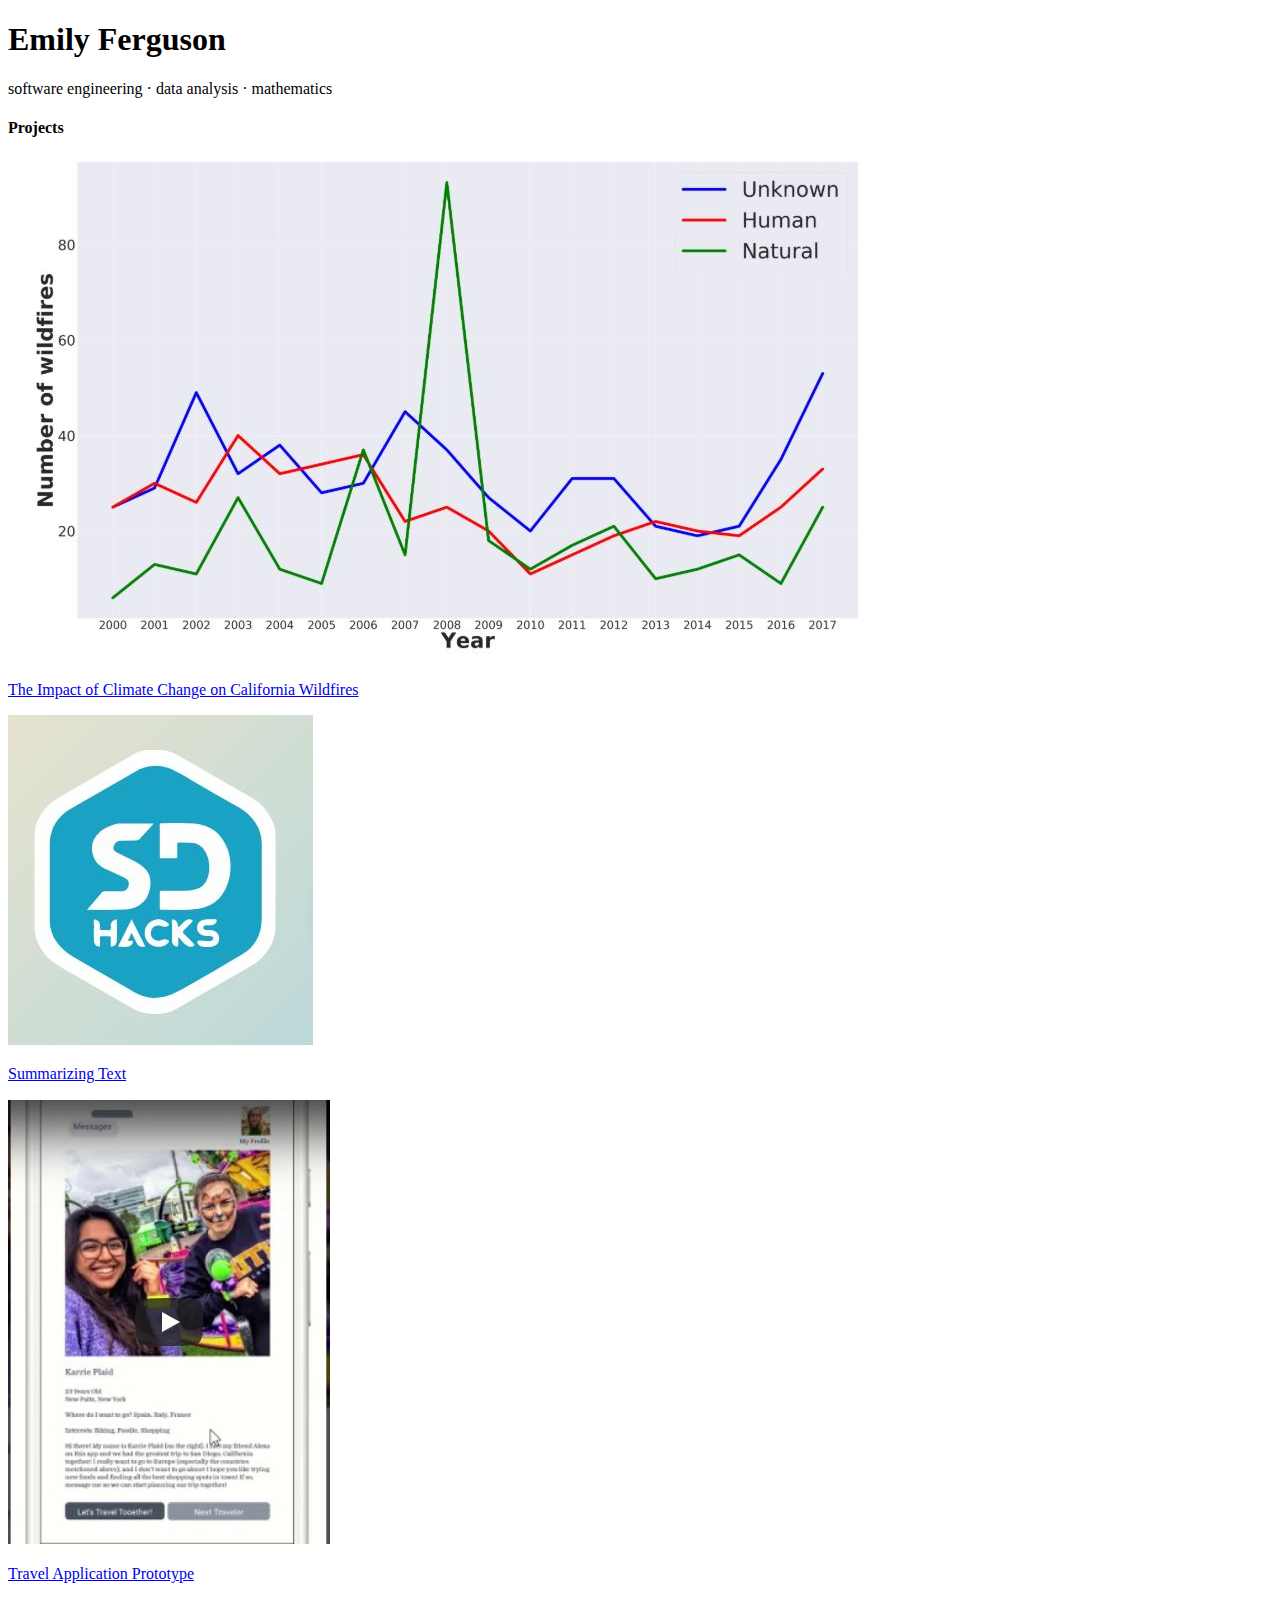
<file: static/index.html>
<!doctype html>

<html>
<head>
	<title>HCI Project Portfolio</title>
	<meta charset="utf-8">
	<meta name="viewport" content="width=device-width, initial-scale=1.0">
	<!-- this is a comment in HTML -->
    <!-- HTML5 Shim and Respond.js IE8 support of HTML5 elements and media queries -->
    <!-- WARNING: Respond.js doesn't work if you view the page via file:// -->
    <!--[if lt IE 9]>
      <script src="https://oss.maxcdn.com/libs/html5shiv/3.7.0/html5shiv.js"></script>
      <script src="https://oss.maxcdn.com/libs/respond.js/1.3.0/respond.min.js"></script>
    <![endif]-->
</head>

<body>
	<div>
		<!-- h1 through h6 are headers. The higher the number, the smaller the header -->
		<!-- p means paragraph -->
		<div>
			<h1>Emily Ferguson</h1>
			<p>software engineering &middot; data analysis &middot; mathematics</p>
		</div>


		<h4>Projects</h4>
		<!-- divs are invisible structuring elements that stack vertically by default. Use them to organize your code -->
		<!-- img tags are images. Lorem Pixel will deliver random images; handy! -->
		<!-- a are anchors, also known as hyperlinks. Use the href attribute to tell the browser where to go when the user clicks -->
		<div id="project1">
			<a href="project.html">
				<img src="images/cogs108.JPG" alt="Wildfires per Year Graph">
				<p>The Impact of Climate Change on California Wildfires</p>
			</a>
		</div>
		<div id="project2">
			<a href="project.html">
				<img src="images/sumaritan.JPG" alt="Sumaritan Project">
				<p>Summarizing Text</p>
			</a>
		</div>
		<div id="project3">
			<a href="project.html">
				<img src="images/travelApp.JPG" alt="Travel App Image">
				<p>Travel Application Prototype</p>
			</a>
		</div>
	</div>
</body>
</html>
</file>
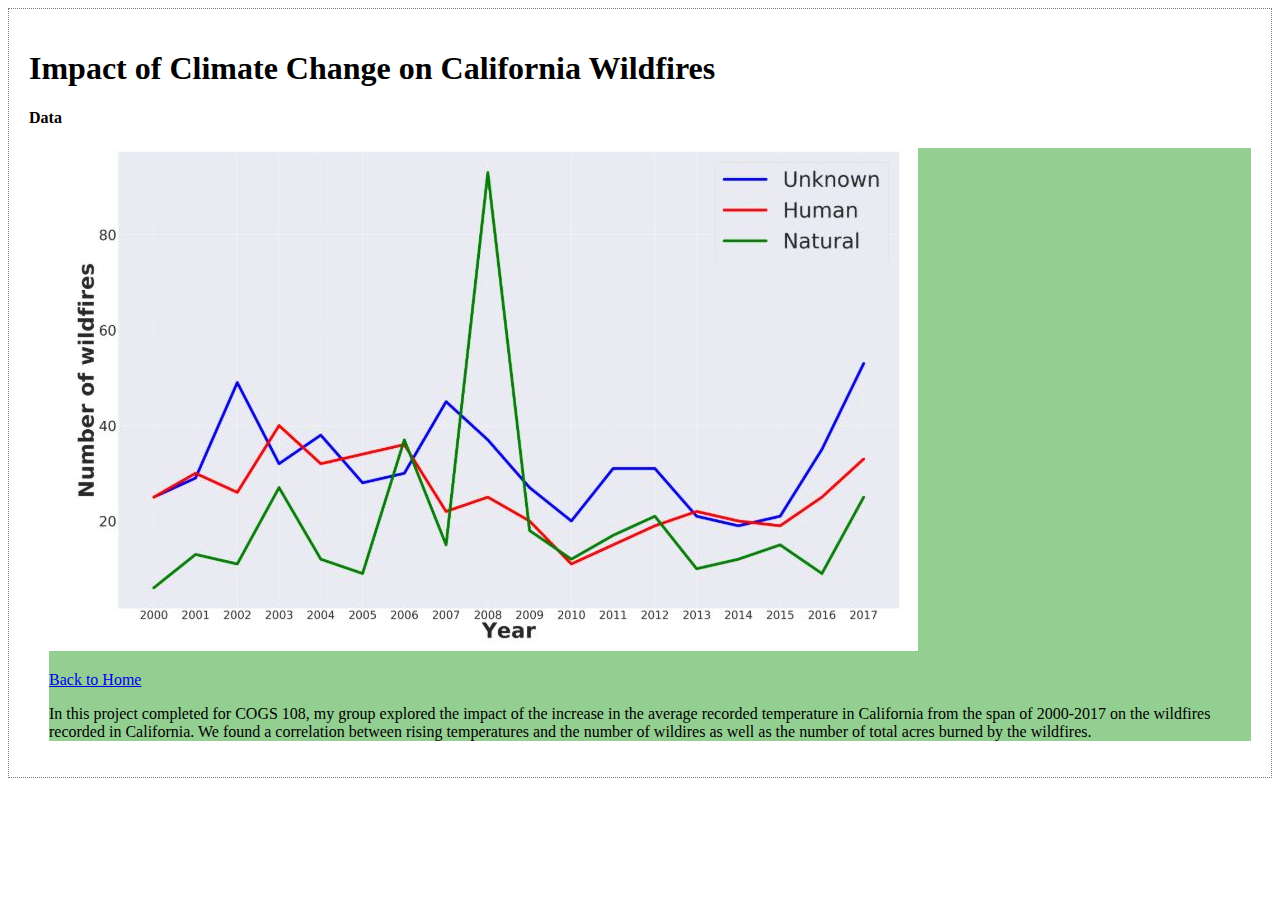
<file: static/project1.html>
<!doctype html>

<html>
<head>
	<title>Project 1</title>
	<meta charset="utf-8">
	<meta name="viewport" content="width=device-width, initial-scale=1.0">
	<link href="css/introHCI.css" rel="stylesheet">
	<!-- this is a comment in HTML -->
    <!-- HTML5 Shim and Respond.js IE8 support of HTML5 elements and media queries -->
    <!-- WARNING: Respond.js doesn't work if you view the page via file:// -->
    <!--[if lt IE 9]>
      <script src="https://oss.maxcdn.com/libs/html5shiv/3.7.0/html5shiv.js"></script>
      <script src="https://oss.maxcdn.com/libs/respond.js/1.3.0/respond.min.js"></script>
    <![endif]-->
</head>

<body>
	<div>
		<!-- h1 through h6 are headers. The higher the number, the smaller the header -->
		<!-- p means paragraph -->
		<div>
			<h1>Impact of Climate Change on California Wildfires</h1>
		</div>


		<h4>Data</h4>
		<!-- divs are invisible structuring elements that stack vertically by default. Use them to organize your code -->
		<!-- img tags are images. Lorem Pixel will deliver random images; handy! -->
		<!-- a are anchors, also known as hyperlinks. Use the href attribute to tell the browser where to go when the user clicks -->
		<div class="project1page" id="project1">
			<a href="index.html">
				<img src="images/cogs108.JPG" alt="Wildfires per Year Graph">
                <p>Back to Home</p>
            </a>
            <p> In this project completed for COGS 108, my group explored the impact of the increase in the average recorded temperature in California
                from the span of 2000-2017 on the wildfires recorded in California. We found a correlation between rising temperatures and the number
                of wildires as well as the number of total acres burned by the wildfires.
            </p>
		</div c>
	</div>
</body>
</html>
</file>
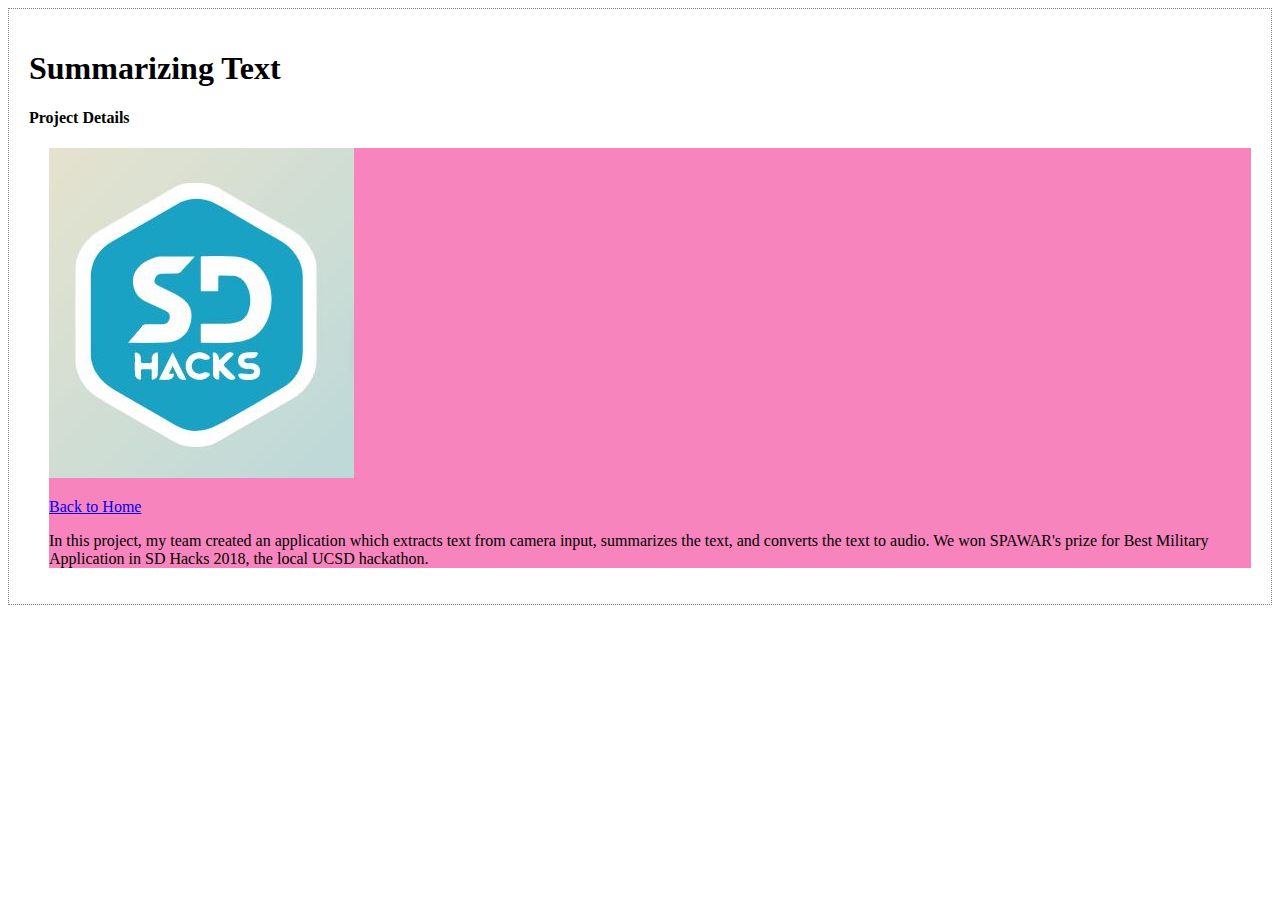
<file: static/project2.html>
<!doctype html>

<html>
<head>
	<title>Project 2</title>
	<meta charset="utf-8">
	<meta name="viewport" content="width=device-width, initial-scale=1.0">
	<link href="css/introHCI.css" rel="stylesheet">
	<!-- this is a comment in HTML -->
    <!-- HTML5 Shim and Respond.js IE8 support of HTML5 elements and media queries -->
    <!-- WARNING: Respond.js doesn't work if you view the page via file:// -->
    <!--[if lt IE 9]>
      <script src="https://oss.maxcdn.com/libs/html5shiv/3.7.0/html5shiv.js"></script>
      <script src="https://oss.maxcdn.com/libs/respond.js/1.3.0/respond.min.js"></script>
    <![endif]-->
</head>

<body>
	<div>
		<!-- h1 through h6 are headers. The higher the number, the smaller the header -->
		<!-- p means paragraph -->
		<div>
			<h1>Summarizing Text</h1>
		</div>


		<h4>Project Details</h4>
		<!-- divs are invisible structuring elements that stack vertically by default. Use them to organize your code -->
		<!-- img tags are images. Lorem Pixel will deliver random images; handy! -->
		<!-- a are anchors, also known as hyperlinks. Use the href attribute to tell the browser where to go when the user clicks -->
		<div class="project2page" id="project1">
			<a href="index.html">
				<img src="images/sumaritan.JPG" alt="Wildfires per Year Graph">
                <p>Back to Home</p>
            </a>
            <p> In this project, my team created an application which extracts text from camera input, summarizes the text, and converts
                the text to audio. We won SPAWAR's prize for Best Military Application in SD Hacks 2018, the local UCSD hackathon.
            </p>
		</div c>
	</div>
</body>
</html>
</file>
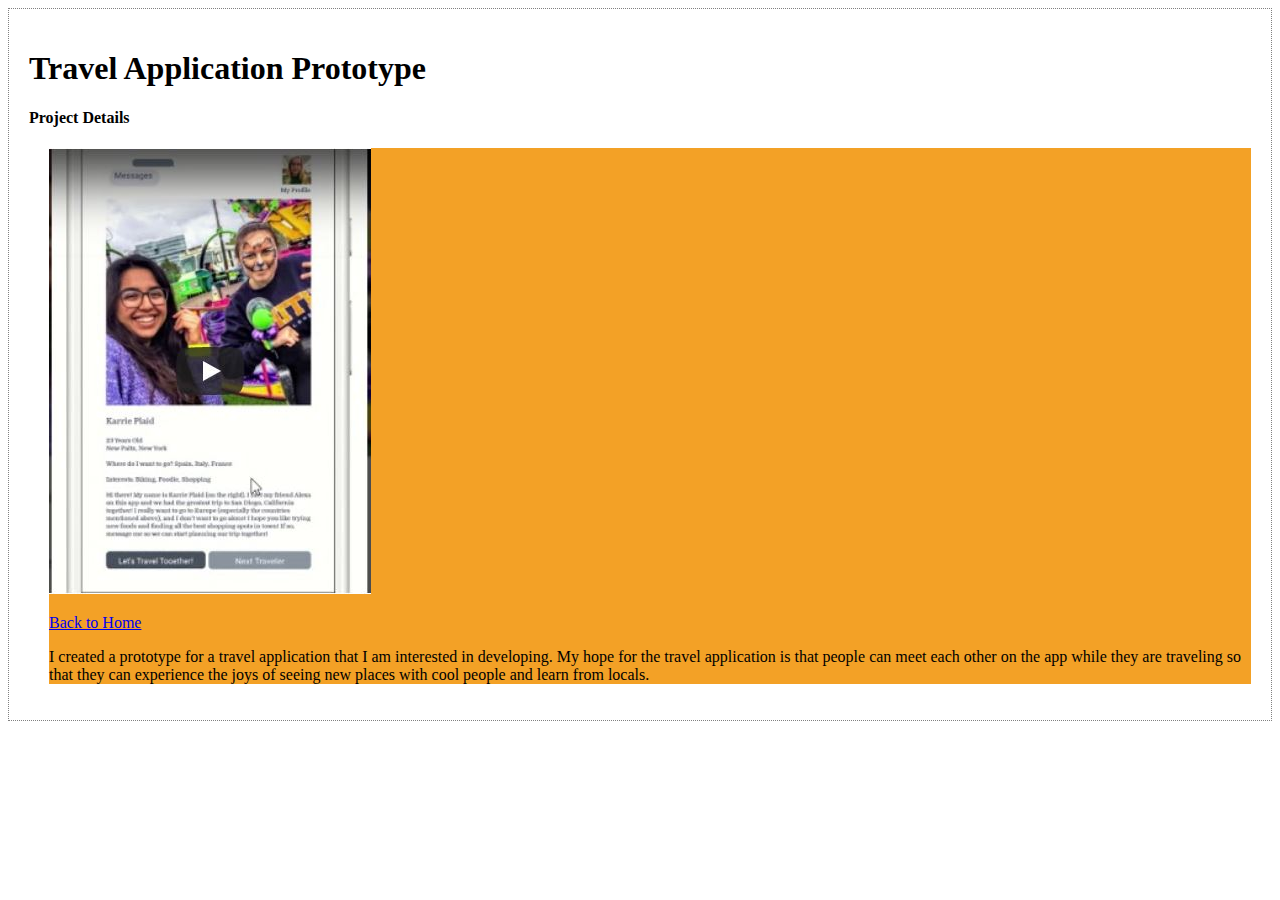
<file: static/project3.html>
<!doctype html>

<html>
<head>
	<title>Project 3</title>
	<meta charset="utf-8">
	<meta name="viewport" content="width=device-width, initial-scale=1.0">
	<link href="css/introHCI.css" rel="stylesheet">
	<!-- this is a comment in HTML -->
    <!-- HTML5 Shim and Respond.js IE8 support of HTML5 elements and media queries -->
    <!-- WARNING: Respond.js doesn't work if you view the page via file:// -->
    <!--[if lt IE 9]>
      <script src="https://oss.maxcdn.com/libs/html5shiv/3.7.0/html5shiv.js"></script>
      <script src="https://oss.maxcdn.com/libs/respond.js/1.3.0/respond.min.js"></script>
    <![endif]-->
</head>

<body>
	<div>
		<!-- h1 through h6 are headers. The higher the number, the smaller the header -->
		<!-- p means paragraph -->
		<div>
			<h1>Travel Application Prototype</h1>
		</div>


		<h4>Project Details</h4>
		<!-- divs are invisible structuring elements that stack vertically by default. Use them to organize your code -->
		<!-- img tags are images. Lorem Pixel will deliver random images; handy! -->
		<!-- a are anchors, also known as hyperlinks. Use the href attribute to tell the browser where to go when the user clicks -->
		<div class="project3page" id="project1">
			<a href="index.html">
				<img src="images/travelApp.JPG" alt="Wildfires per Year Graph">
                <p>Back to Home</p>
            </a>
            <p> I created a prototype for a travel application that I am interested in developing.
                My hope for the travel application is that people can meet each other on the app while they are traveling so that
                they can experience the joys of seeing new places with cool people and learn from locals.
            </p>
		</div c>
	</div>
</body>
</html>
</file>
<file: static/css/introHCI.css>
/* applies to anything of class "example-class-selector" */
.example-class-selector {
	margin-top: 2em;
}

.project {
     margin-left: 20px;
     background-color: rgb(238, 178, 228);
}

.project1page {
     margin-left: 20px;
     background-color: rgb(148, 207, 146);
}

.project2page {
     margin-left: 20px;
     background-color: rgb(248, 132, 190);
}

.project3page {
     margin-left: 20px;
     background-color: rgb(243, 161, 38);
}


/* applies to any <p> descendants of an element of class "example-class-selector" */
.example-class-selector p {
	/* Colors are in hexadecimal: http://www.colorpicker.com/ */
	color: #CC00AA;
}

/* this style exists to make it obvious that you've successfully linked
   the CSS to the page. feel free to remove it once the link is working. */
body {
     border: 1px dotted gray;
     padding: 20px;
}

.jumbotron {
	position: relative;
	background: none;
}

.jumbotron:after {
     content:"";
     background: url("http://lorempixel.com/1140/283");
     opacity: 0.2;
     top: 0;
     left: 0;
     bottom: 0;
     right: 0;
     position: absolute;
     z-index: -1;
}
</file>
